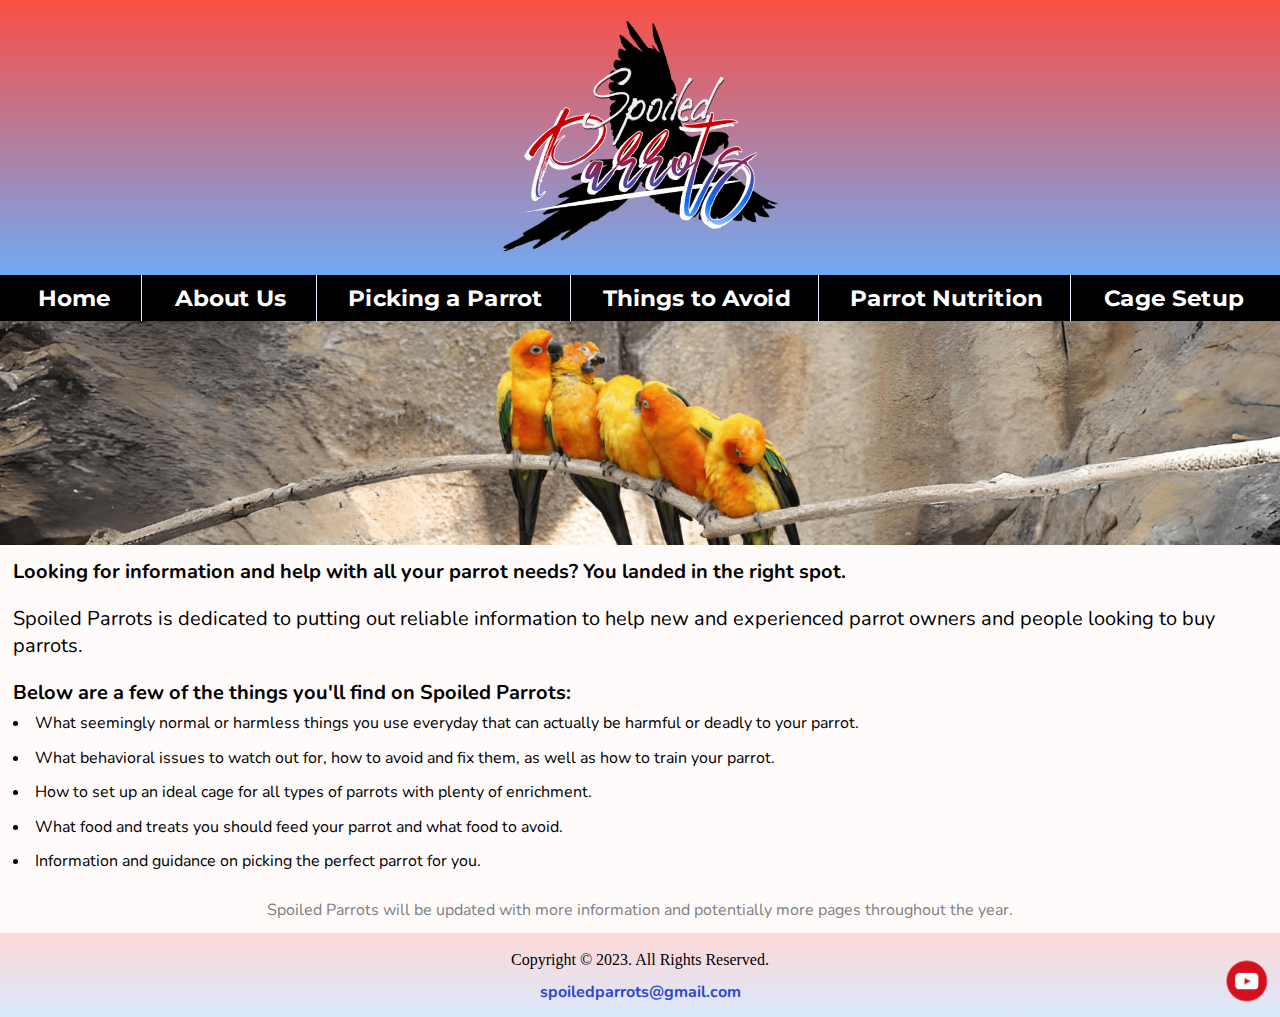
<file: final/index.html>
<!DOCTYPE html>
<html lang="en">

<!--
Seth Crowley
index.html
11/26/2023
-->

<head>
	<title>
		Home &#124; Spoiled Parrots
	</title>
	<meta name="google-site-verification" content="-WXAUHQIABjjGEVUwV8s3zhpP2m9l0WVlpwMFo8AtGE" />
	<meta charset="utf-8">
	<meta name="description" content="Need advice on owning and purchasing parrots? Spoiled Parrots is a personal blog dedicated to informing current and future parrot owners so that their feathery friends can live the best lives.">
	<link rel="stylesheet" href="css/finalstyle.min.css">
	<meta name="robots" content="noindex, no follow, noarchive">
	<meta name="author" content="Seth Crowley">
	<meta name="viewport" content="width=device-width, initial-scale=1">
	<link rel="preconnect" href="https://fonts.googleapis.com">
	<link rel="preconnect" href="https://fonts.gstatic.com" crossorigin>
	<link href="https://fonts.googleapis.com/css2?family=Montserrat&display=swap" rel="stylesheet">
	<link href="https://fonts.googleapis.com/css2?family=Nunito&display=swap" rel="stylesheet">
	<link rel="icon" type="image/png" sizes="32x32" href="images/favicon32.png">
	<link rel="apple-touch-icon" sizes="180x180" href="images/favicon180.png">
	<link rel="icon" sizes="192x192" href="images/favicon192.png">
</head>

<body>
<div id="wrapper">

<header>
	<img class="logo" src="images/spoiledparrotslogo.png" alt="Spoiled Parrots">
</header>


<nav  class="mobile-nav">   
	<div id="menu-links">      
		<a href="index.html">Home</a>      
		<a href="aboutus.html">About Us</a>    
		<a href="pickingaparrot.html">Picking a Parrot</a>   
		<a href="thingstoavoid.html">Things to Avoid</a>  
		<a href="parrotnutrition.html">Parrot Nutrition</a>
		<a href="cagesetup.html">Cage Setup</a>
	</div>   
	<a class="menu-icon" onclick="hamburger()">      
		<div>
			&#9776;
		</div>   
	</a>
</nav>
<nav class="desk">
	<ul>
		<li><a href="index.html">Home</a></li>
		<li><a href="aboutus.html">About Us</a></li>    
		<li><a href="pickingaparrot.html">Picking a Parrot</a></li>   
		<li><a href="thingstoavoid.html">Things to Avoid</a></li> 
		<li><a href="parrotnutrition.html">Parrot Nutrition</a></li>
		<li><a href="cagesetup.html">Cage Setup</a></li>
	</ul>
</nav>
<nav class="tab">
	<ul>
		<li><a href="index.html">Home</a></li>
		<li><a href="aboutus.html">About Us</a></li>    
		<li><a href="pickingaparrot.html">Picking a Parrot</a></li>   
		<li><a href="thingstoavoid.html">Things to Avoid</a></li> 
		<li><a href="parrotnutrition.html">Parrot Nutrition</a></li>
		<li><a href="cagesetup.html">Cage Setup</a></li>
	</ul>
</nav>

<img class="banner" src="images/parrotbanner.png" alt="Sun Conures 1076x188">

<main>
	<h2>
		Looking for information and help with all your parrot needs? You landed in the right spot.
	</h2>

	<p style="text-align:left;">Spoiled Parrots is dedicated to putting out reliable information to help new and experienced parrot owners and people looking to buy parrots.</p>

	<h3>Below are a few of the things you&#39;ll find on Spoiled Parrots:</h3>

	<ul>
		<li>What seemingly normal or harmless things you use everyday that can actually be harmful or deadly to your parrot.</li>
		<li>What behavioral issues to watch out for&#44; how to avoid and fix them&#44; as well as how to train your parrot.</li>
		<li>How to set up an ideal cage for all types of parrots with plenty of enrichment.</li>
		<li>What food and treats you should feed your parrot and what food to avoid.</li>
		<li>Information and guidance on picking the perfect parrot for you.</li>
	</ul>

	<p style="color:#808080; font-size: 1em; margin-top:20px; margin-bottom:0px;">Spoiled Parrots will be updated with more information and potentially more pages throughout the year.</p>
</main>

<footer>
	<div class="copyright">
		<p>Copyright © 2023. All Rights Reserved.</p><p><a id="bottompage" class="link" href="mailto:spoiledparrots@gmail.com">spoiledparrots&#64;gmail.com</a></p>
	</div>
	<div class="social">
		<a href="https://www.youtube.com/results?search_query=parrot+advice" target="_blank" rel="noopener noreferrer"><img src="images/youtube.png" alt="youtube advice"></a>
	</div>
</footer>

</div>

<script src="scripts/script.js"></script>

</body>

</html>
</file>
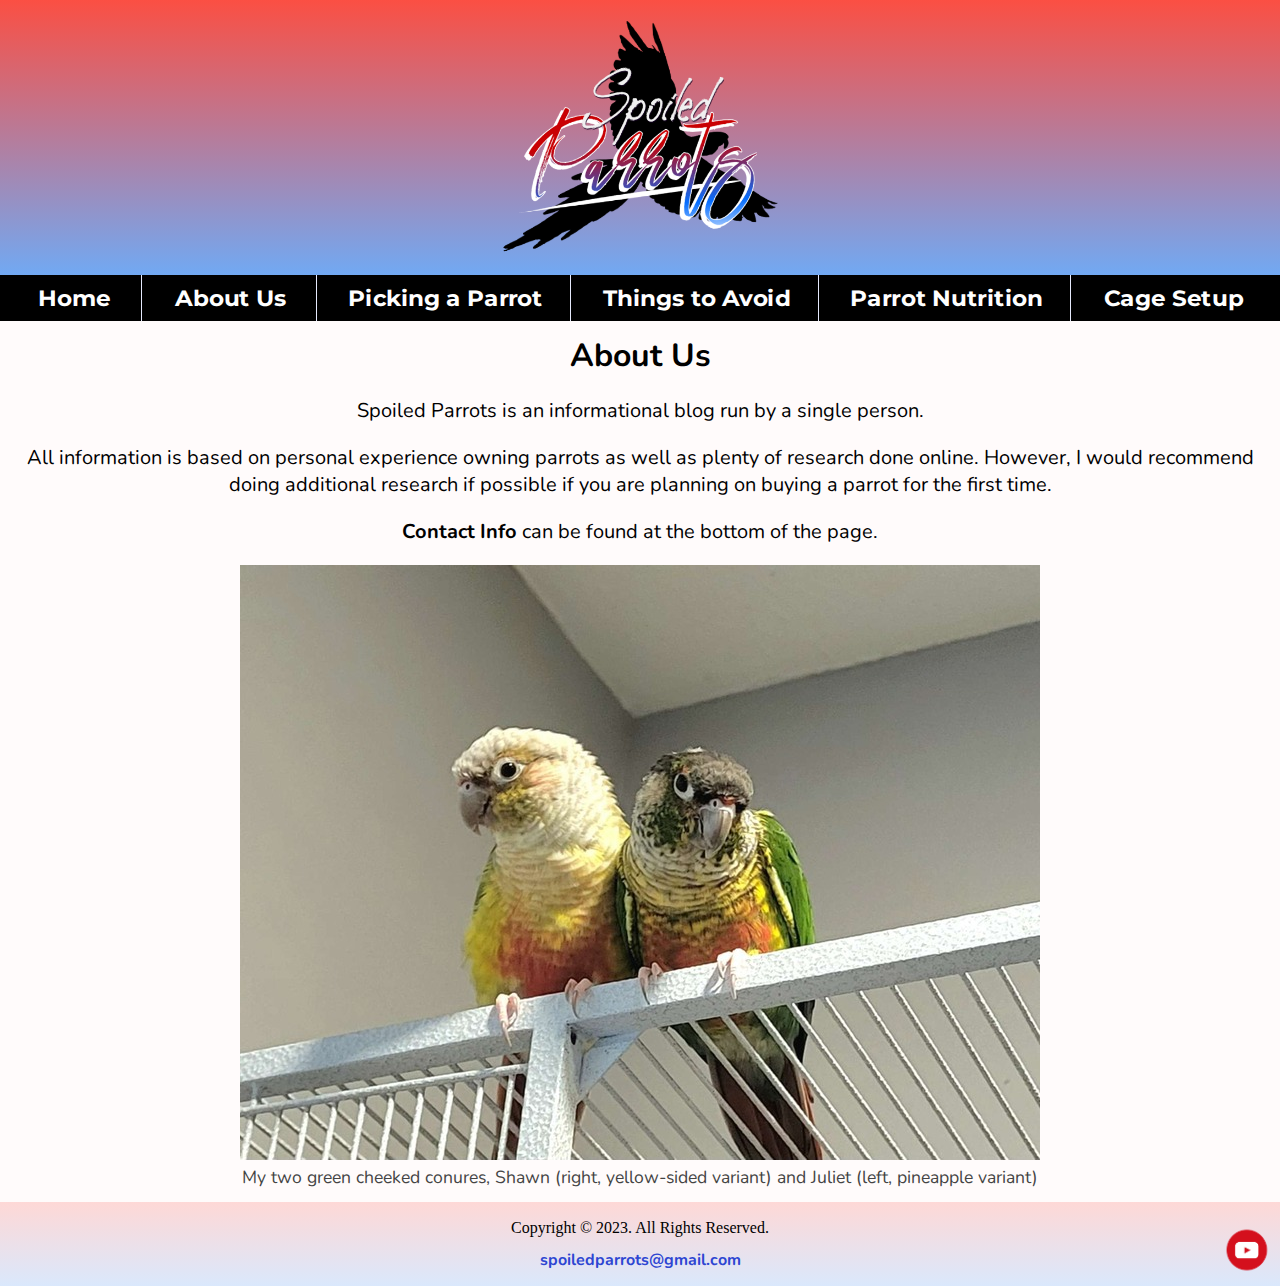
<file: final/aboutus.html>
<!DOCTYPE html>
<html lang="en">

<!--
Seth Crowley
aboutus.html
11/26/2023
-->

<head>
	<!--Head to identify which page youre on from the tab name will go here-->
	<title>About Us &#124; Spoiled Parrots</title>
	<meta charset="utf-8">
	<meta name="description" content="About the creator of Spoiled Parrots. This blog is run by a single person and contact information can be found here.">
	<link rel="stylesheet" href="css/finalstyle.min.css">
	<meta name="viewport" content="width=device-width, initial-scale=1">
	<link rel="preconnect" href="https://fonts.googleapis.com">
	<link rel="preconnect" href="https://fonts.gstatic.com" crossorigin>
	<link href="https://fonts.googleapis.com/css2?family=Nunito&display=swap" rel="stylesheet">
	<link href="https://fonts.googleapis.com/css2?family=Montserrat&display=swap" rel="stylesheet">
	<link rel="icon" type="image/png" sizes="32x32" href="images/favicon32.png">
	<link rel="apple-touch-icon" sizes="180x180" href="images/favicon180.png">
	<link rel="icon" sizes="192x192" href="images/favicon192.png">
</head>

<body>

	<!--Header to show website name on each page-->
<header>
	<img class="logo" src="images/spoiledparrotslogo.png" alt="Spoiled Parrots">
</header>

<nav  class="mobile-nav">   
	<div id="menu-links">      
		<a href="index.html">Home</a>      
		<a href="aboutus.html">About Us</a>    
		<a href="pickingaparrot.html">Picking a Parrot</a>   
		<a href="thingstoavoid.html">Things to Avoid</a>  
		<a href="parrotnutrition.html">Parrot Nutrition</a>
		<a href="cagesetup.html">Cage Setup</a>
	</div>   
	<a class="menu-icon" onclick="hamburger()">      
		<div>
			&#9776;
		</div>   
	</a>
</nav>
<nav class="desk">
	<ul>
		<li><a href="index.html">Home</a></li>
		<li><a href="aboutus.html">About Us</a></li>    
		<li><a href="pickingaparrot.html">Picking a Parrot</a></li>   
		<li><a href="thingstoavoid.html">Things to Avoid</a></li> 
		<li><a href="parrotnutrition.html">Parrot Nutrition</a></li>
		<li><a href="cagesetup.html">Cage Setup</a></li>
	</ul>
</nav>
<nav class="tab">
	<ul>
		<li><a href="index.html">Home</a></li>
		<li><a href="aboutus.html">About Us</a></li>    
		<li><a href="pickingaparrot.html">Picking a Parrot</a></li>   
		<li><a href="thingstoavoid.html">Things to Avoid</a></li> 
		<li><a href="parrotnutrition.html">Parrot Nutrition</a></li>
		<li><a href="cagesetup.html">Cage Setup</a></li>
	</ul>
</nav>

	<!--All the main content that will be on the page goes here-->
	<main>
		<h1>
			About Us
		</h1>
		<p >Spoiled Parrots is an informational blog run by a single person.</p>
		<p >All information is based on personal experience owning parrots as well as plenty of research done online. However, I would recommend doing additional research if possible if you are planning on buying a parrot for the first time.</p>
		<p ><a href="#bottompage" style="color:#000;text-decoration:none;font-weight:bold;">Contact Info</a> can be found at the bottom of the page.</p>
		<img style="margin:0 auto;" class="mybirds" src="images/mybirds.jpg" alt="my two conures">
		<p style="margin-bottom:0;color:#444;font-size:1.1em;margin-top:5px;">My two green cheeked conures, Shawn (right, yellow-sided variant) and Juliet (left, pineapple variant)</p>
	</main>
	
	<!--Footer with copyright information and other info goes here-->
<footer>
	<div class="copyright">
		<p>Copyright © 2023. All Rights Reserved.</p><p><a id="bottompage" class="link" href="mailto:spoiledparrots@gmail.com">spoiledparrots&#64;gmail.com</a></p>
	</div>
	<div class="social">
		<a href="https://www.youtube.com/results?search_query=parrot+advice" target="_blank" rel="noopener noreferrer"><img src="images/youtube.png" alt="youtube advice"></a>
	</div>
</footer>

<script src="scripts/script.js"></script>

</body>

</html>
</file>
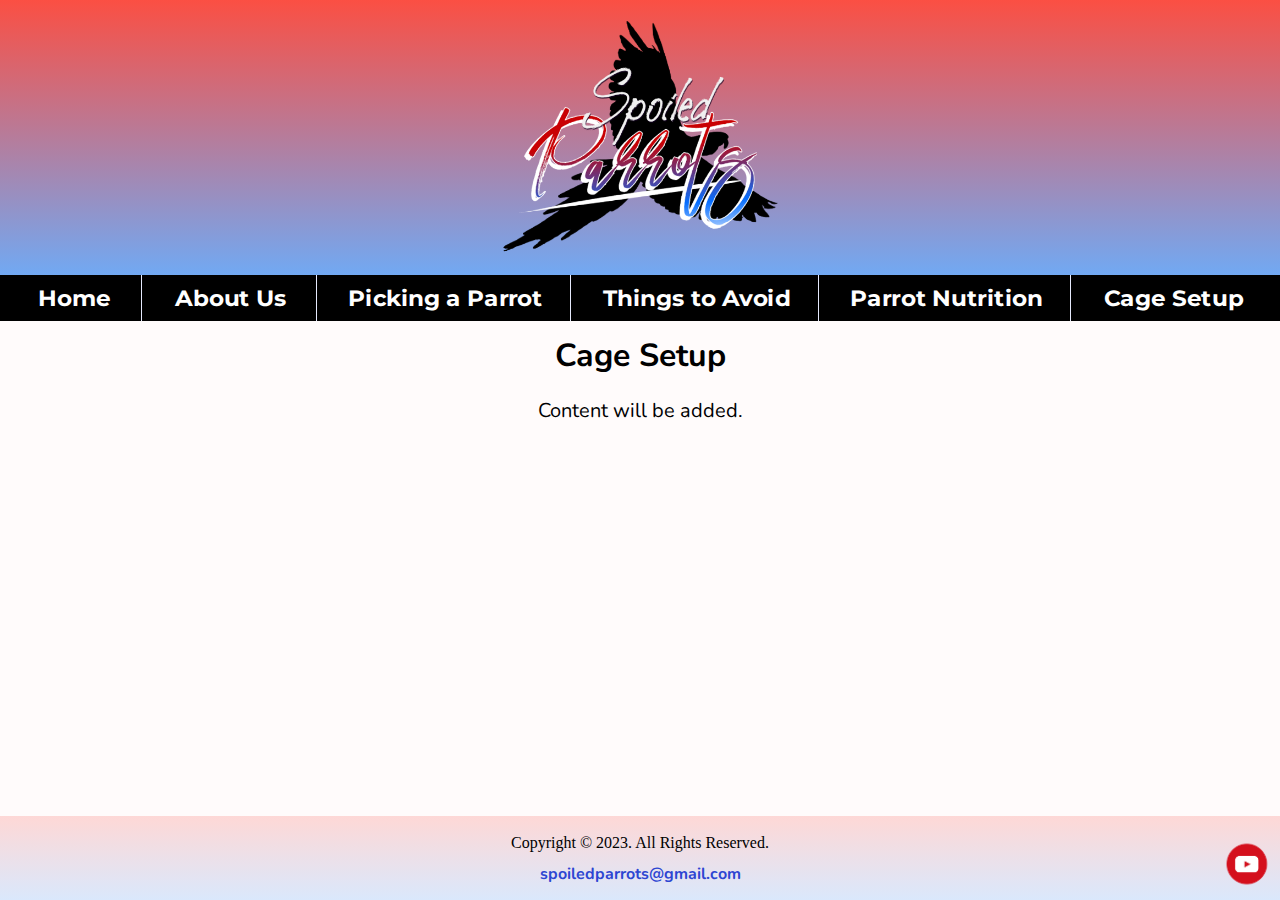
<file: final/cagesetup.html>
<!DOCTYPE html>
<html lang="en">

<!--
Seth Crowley
cagesetup.html
11/26/2023
-->

<head>
	<!--Head to identify which page youre on from the tab name will go here-->
	<title>Cage Setup &#124; Spoiled Parrots</title>
	<meta charset="utf-8">
	<meta name="description" content="This part of the blog showcases the best cage set up you can have for your parrots, as well as differences in cage setups between parrot species.">
	<link rel="stylesheet" href="css/finalstyle.min.css">
	<meta name="viewport" content="width=device-width, initial-scale=1">
	<link rel="preconnect" href="https://fonts.googleapis.com">
	<link rel="preconnect" href="https://fonts.gstatic.com" crossorigin>
	<link href="https://fonts.googleapis.com/css2?family=Montserrat&display=swap" rel="stylesheet">
	<link href="https://fonts.googleapis.com/css2?family=Nunito&display=swap" rel="stylesheet">
	<link rel="icon" type="image/png" sizes="32x32" href="images/favicon32.png">
	<link rel="apple-touch-icon" sizes="180x180" href="images/favicon180.png">
	<link rel="icon" sizes="192x192" href="images/favicon192.png">
</head>

<body>

	<!--Header to show website name on each page-->
<header>
	<img class="logo" src="images/spoiledparrotslogo.png" alt="Spoiled Parrots">
</header>

<nav  class="mobile-nav">   
	<div id="menu-links">      
		<a href="index.html">Home</a>      
		<a href="aboutus.html">About Us</a>    
		<a href="pickingaparrot.html">Picking a Parrot</a>   
		<a href="thingstoavoid.html">Things to Avoid</a>  
		<a href="parrotnutrition.html">Parrot Nutrition</a>
		<a href="cagesetup.html">Cage Setup</a>
	</div>   
	<a class="menu-icon" onclick="hamburger()">      
		<div>
			&#9776;
		</div>   
	</a>
</nav>
<nav class="desk">
	<ul>
		<li><a href="index.html">Home</a></li>
		<li><a href="aboutus.html">About Us</a></li>    
		<li><a href="pickingaparrot.html">Picking a Parrot</a></li>   
		<li><a href="thingstoavoid.html">Things to Avoid</a></li> 
		<li><a href="parrotnutrition.html">Parrot Nutrition</a></li>
		<li><a href="cagesetup.html">Cage Setup</a></li>
	</ul>
</nav>
<nav class="tab">
	<ul>
		<li><a href="index.html">Home</a></li>
		<li><a href="aboutus.html">About Us</a></li>    
		<li><a href="pickingaparrot.html">Picking a Parrot</a></li>   
		<li><a href="thingstoavoid.html">Things to Avoid</a></li> 
		<li><a href="parrotnutrition.html">Parrot Nutrition</a></li>
		<li><a href="cagesetup.html">Cage Setup</a></li>
	</ul>
</nav>

	<!--All the main content that will be on the page goes here-->
	<main>
		<h1>
			Cage Setup
		</h1>
		<p style="text-align: center;">Content will be added.</p>
	</main>
	
	<!--Footer with copyright information and other info goes here-->
<footer>
	<div class="copyright">
		<p>Copyright © 2023. All Rights Reserved.</p><p><a id="bottompage" class="link" href="mailto:spoiledparrots@gmail.com">spoiledparrots&#64;gmail.com</a></p>
	</div>
	<div class="social">
		<a href="https://www.youtube.com/results?search_query=parrot+advice" target="_blank" rel="noopener noreferrer"><img src="images/youtube.png" alt="youtube advice"></a>
	</div>
</footer>

<script src="scripts/script.js"></script>

</body>

</html>
</file>
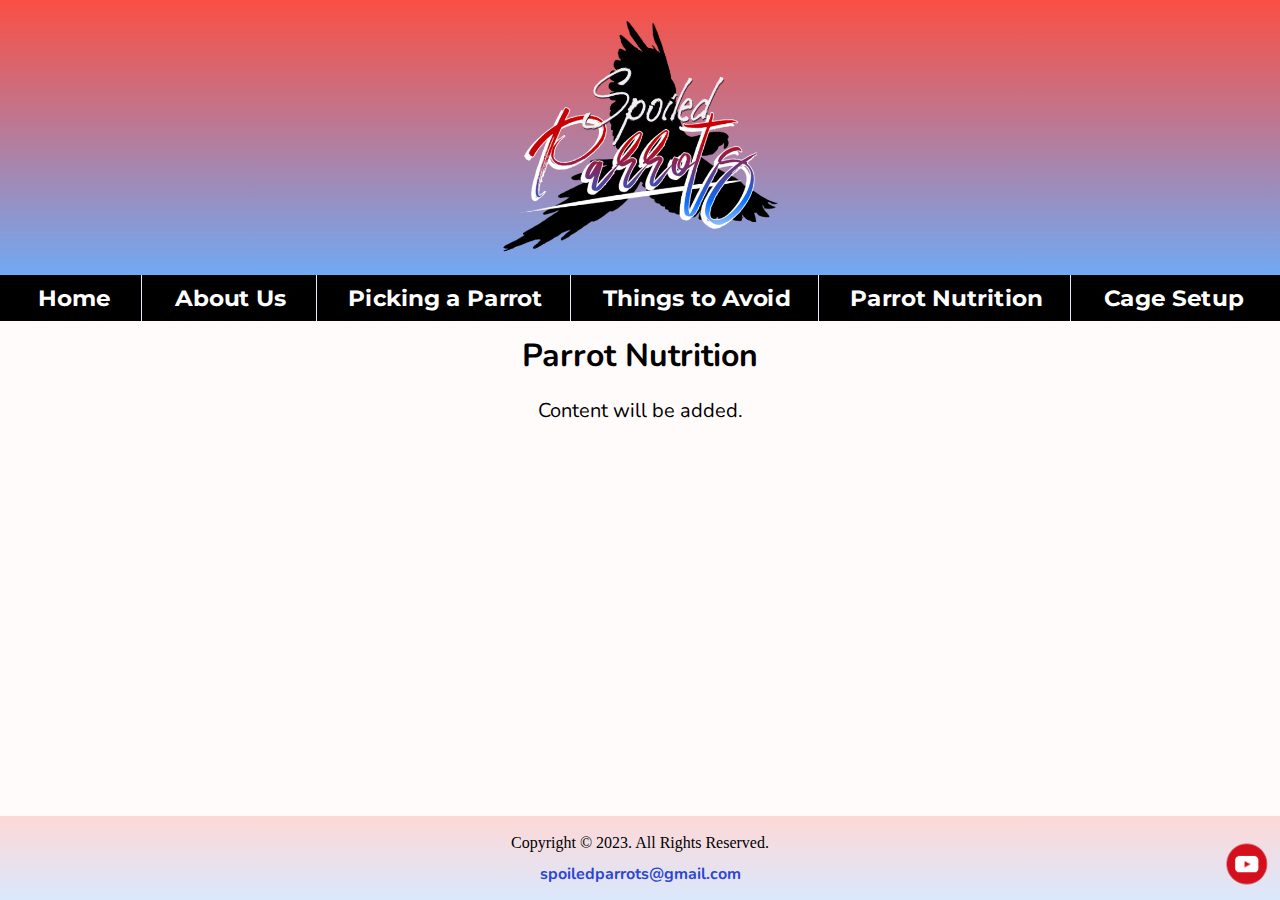
<file: final/parrotnutrition.html>
<!DOCTYPE html>
<html lang="en">

<!--
Seth Crowley
parrotnutrition.html
11/26/2023
-->

<head>
	<!--Head to identify which page youre on from the tab name will go here-->
	<title>Parrot Nutrition &#124; Spoiled Parrots</title>
	<meta charset="utf-8">
	<meta name="description" content="This part of the blog goes over the best diet and nutritional information for your parrot, covering a variety of species of parrots to make sure you know exactly what your feathery friend should be eating.">
	<link rel="stylesheet" href="css/finalstyle.min.css">
	<meta name="viewport" content="width=device-width, initial-scale=1">
	<link rel="preconnect" href="https://fonts.googleapis.com">
	<link rel="preconnect" href="https://fonts.gstatic.com" crossorigin>
	<link href="https://fonts.googleapis.com/css2?family=Montserrat&display=swap" rel="stylesheet">
	<link href="https://fonts.googleapis.com/css2?family=Nunito&display=swap" rel="stylesheet">
	<link rel="icon" type="image/png" sizes="32x32" href="images/favicon32.png">
	<link rel="apple-touch-icon" sizes="180x180" href="images/favicon180.png">
	<link rel="icon" sizes="192x192" href="images/favicon192.png">
</head>

<body>

	<!--Header to show website name on each page-->
<header>
	<img class="logo" src="images/spoiledparrotslogo.png" alt="Spoiled Parrots">
</header>

<nav  class="mobile-nav">   
	<div id="menu-links">      
		<a href="index.html">Home</a>      
		<a href="aboutus.html">About Us</a>    
		<a href="pickingaparrot.html">Picking a Parrot</a>   
		<a href="thingstoavoid.html">Things to Avoid</a>  
		<a href="parrotnutrition.html">Parrot Nutrition</a>
		<a href="cagesetup.html">Cage Setup</a>
	</div>   
	<a class="menu-icon" onclick="hamburger()">      
		<div>
			&#9776;
		</div>   
	</a>
</nav>
<nav class="desk">
	<ul>
		<li><a href="index.html">Home</a></li>
		<li><a href="aboutus.html">About Us</a></li>    
		<li><a href="pickingaparrot.html">Picking a Parrot</a></li>   
		<li><a href="thingstoavoid.html">Things to Avoid</a></li> 
		<li><a href="parrotnutrition.html">Parrot Nutrition</a></li>
		<li><a href="cagesetup.html">Cage Setup</a></li>
	</ul>
</nav>
<nav class="tab">
	<ul>
		<li><a href="index.html">Home</a></li>
		<li><a href="aboutus.html">About Us</a></li>    
		<li><a href="pickingaparrot.html">Picking a Parrot</a></li>   
		<li><a href="thingstoavoid.html">Things to Avoid</a></li> 
		<li><a href="parrotnutrition.html">Parrot Nutrition</a></li>
		<li><a href="cagesetup.html">Cage Setup</a></li>
	</ul>
</nav>

	<!--All the main content that will be on the page goes here-->
	<main>
		<h1>
			Parrot Nutrition
		</h1>
		<p style="text-align: center;">Content will be added.</p>
	</main>
	
	<!--Footer with copyright information and other info goes here-->
<footer>
	<div class="copyright">
		<p>Copyright © 2023. All Rights Reserved.</p><p><a id="bottompage" class="link" href="mailto:spoiledparrots@gmail.com">spoiledparrots&#64;gmail.com</a></p>
	</div>
	<div class="social">
		<a href="https://www.youtube.com/results?search_query=parrot+advice" target="_blank" rel="noopener noreferrer"><img src="images/youtube.png" alt="youtube advice"></a>
	</div>
</footer>

<script src="scripts/script.js"></script>

</body>

</html>
</file>
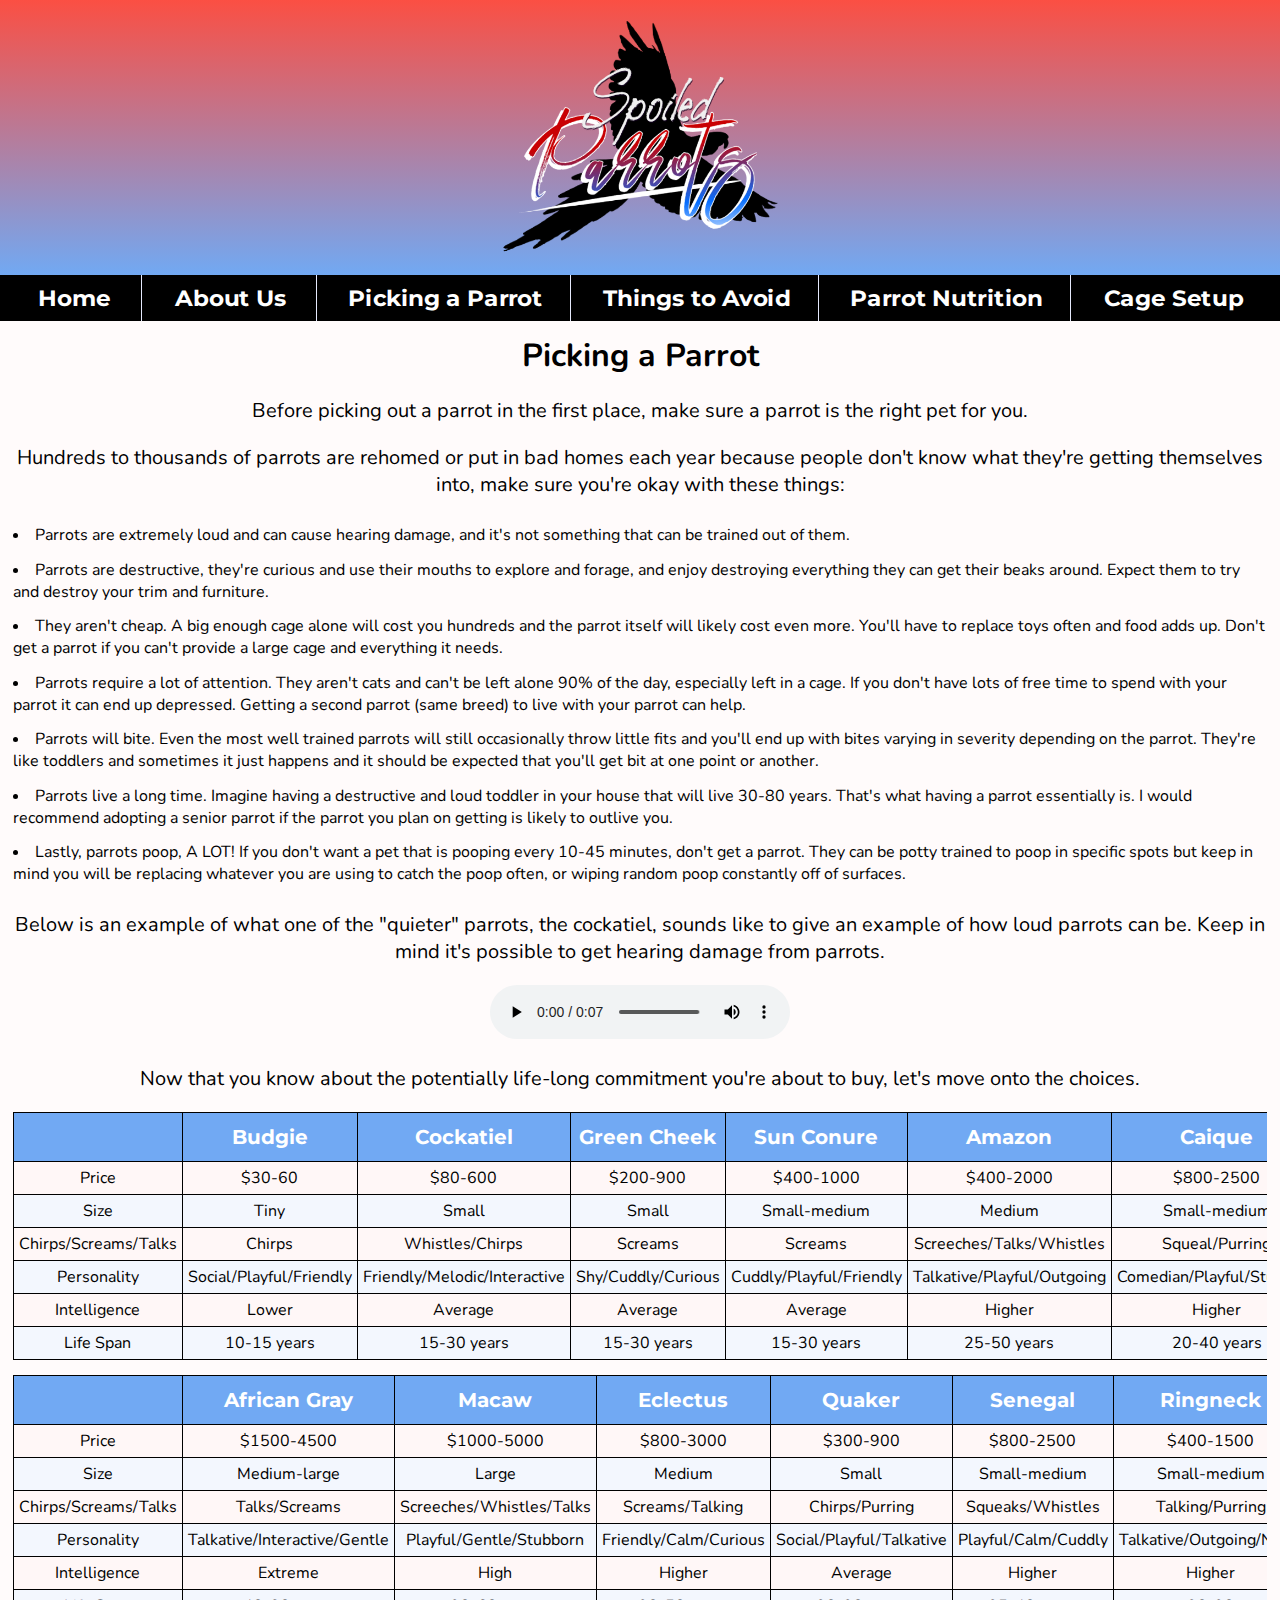
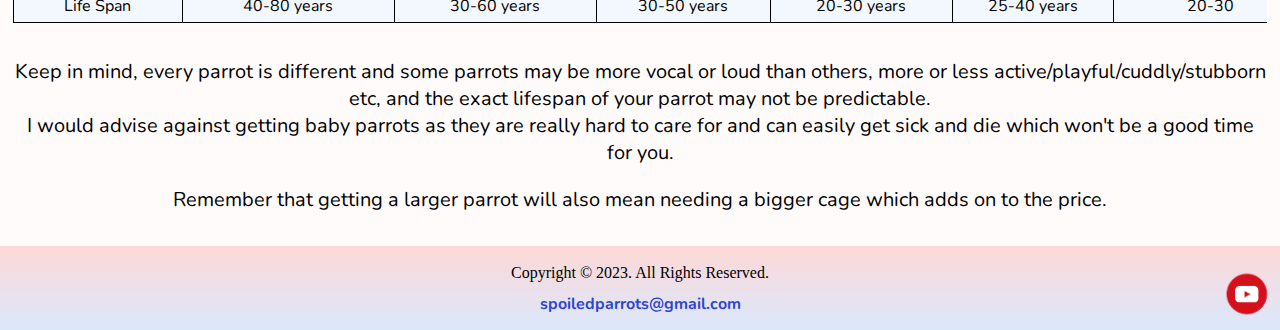
<file: final/pickingaparrot.html>
<!DOCTYPE html>
<html lang="en">

<!--
Seth Crowley
pickingaparrot.html
11/26/2023
-->

<head>
	<!--Head to identify which page youre on from the tab name will go here-->
	<title>Picking a Parrot &#124; Spoiled Parrots</title>
	<meta charset="utf-8">
	<meta name="description" content="This part of the blog goes over a variety of common pet parrots as well as their common features and quirks to help you decide which one to pick. It also goes over some warnings about why parrots aren't for everyone.">
	<link rel="stylesheet" href="css/finalstyle.min.css">
	<meta name="viewport" content="width=device-width, initial-scale=1">
	<link rel="preconnect" href="https://fonts.googleapis.com">
	<link rel="preconnect" href="https://fonts.gstatic.com" crossorigin>
	<link href="https://fonts.googleapis.com/css2?family=Montserrat&display=swap" rel="stylesheet">
	<link href="https://fonts.googleapis.com/css2?family=Nunito&display=swap" rel="stylesheet">
	<link rel="icon" type="image/png" sizes="32x32" href="images/favicon32.png">
	<link rel="apple-touch-icon" sizes="180x180" href="images/favicon180.png">
	<link rel="icon" sizes="192x192" href="images/favicon192.png">
</head>

<body>

	<!--Header to show website name on each page-->
<header>
	<img class="logo" src="images/spoiledparrotslogo.png" alt="Spoiled Parrots">
</header>

<nav  class="mobile-nav">   
	<div id="menu-links">      
		<a href="index.html">Home</a>      
		<a href="aboutus.html">About Us</a>    
		<a href="pickingaparrot.html">Picking a Parrot</a>   
		<a href="thingstoavoid.html">Things to Avoid</a>  
		<a href="parrotnutrition.html">Parrot Nutrition</a>
		<a href="cagesetup.html">Cage Setup</a>
	</div>   
	<a class="menu-icon" onclick="hamburger()">      
		<div>
			&#9776;
		</div>   
	</a>
</nav>
<nav class="desk">
	<ul>
		<li><a href="index.html">Home</a></li>
		<li><a href="aboutus.html">About Us</a></li>    
		<li><a href="pickingaparrot.html">Picking a Parrot</a></li>   
		<li><a href="thingstoavoid.html">Things to Avoid</a></li> 
		<li><a href="parrotnutrition.html">Parrot Nutrition</a></li>
		<li><a href="cagesetup.html">Cage Setup</a></li>
	</ul>
</nav>
<nav class="tab">
	<ul>
		<li><a href="index.html">Home</a></li>
		<li><a href="aboutus.html">About Us</a></li>    
		<li><a href="pickingaparrot.html">Picking a Parrot</a></li>   
		<li><a href="thingstoavoid.html">Things to Avoid</a></li> 
		<li><a href="parrotnutrition.html">Parrot Nutrition</a></li>
		<li><a href="cagesetup.html">Cage Setup</a></li>
	</ul>
</nav>

	<!--This header will specific which part of the website you are on-->
	

	<!--All the main content that will be on the page goes here-->
	<main>
		<h1>
			Picking a Parrot
		</h1>
		<p>Before picking out a parrot in the first place, make sure a parrot is the right pet for you.</p>
		<p>Hundreds to thousands of parrots are rehomed or put in bad homes each year because people don&#39;t know what they&#39;re getting themselves into, make sure you&#39;re okay with these things:</p>
	<div class="center1">
		<ul class="center2">
			<li>Parrots are extremely loud and can cause hearing damage, and it&#39;s not something that can be trained out of them.</li>
			<li>Parrots are destructive, they&#39;re curious and use their mouths to explore and forage, and enjoy destroying everything they can get their beaks around. Expect them to try and destroy your trim and furniture.</li>
			<li>They aren&#39;t cheap. A big enough cage alone will cost you hundreds and the parrot itself will likely cost even more. You&#39;ll have to replace toys often and food adds up. Don&#39;t get a parrot if you can&#39;t provide a large cage and everything it needs.</li>
			<li>Parrots require a lot of attention. They aren&#39;t cats and can&#39;t be left alone 90% of the day, especially left in a cage. If you don&#39;t have lots of free time to spend with your parrot it can end up depressed. Getting a second parrot (same breed) to live with your parrot can help.</li>
			<li>Parrots will bite. Even the most well trained parrots will still occasionally throw little fits and you&#39;ll end up with bites varying in severity depending on the parrot. They&#39;re like toddlers and sometimes it just happens and it should be expected that you&#39;ll get bit at one point or another.</li>
			<li>Parrots live a long time. Imagine having a destructive and loud toddler in your house that will live 30-80 years. That&#39;s what having a parrot essentially is. I would recommend adopting a senior parrot if the parrot you plan on getting is likely to outlive you.</li>
			<li>Lastly, parrots poop, A LOT! If you don&#39;t want a pet that is pooping every 10-45 minutes, don&#39;t get a parrot. They can be potty trained to poop in specific spots but keep in mind you will be replacing whatever you are using to catch the poop often, or wiping random poop constantly off of surfaces.</li>
		</ul>
		<p>Below is an example of what one of the &quot;quieter&quot; parrots, the cockatiel, sounds like to give an example of how loud parrots can be. Keep in mind it&#39;s possible to get hearing damage from parrots.</p>
		<audio controls>
			<source src="media/cockatielscreaming.mp3" type="audio/mp3">
			<source src="media/cockatielscreaming.ogg" type="audio/ogg">
			<p>Your browser does not support HTML 5 audio elements.</p>
		</audio>
	</div>
		<p>Now that you know about the potentially life-long commitment you&#39;re about to buy, let&#39;s move onto the choices.</p>
<div class="hscroll">
<table class="choices">
<thead>
  <tr>
    <th></th>
    <th>Budgie</th>
    <th>Cockatiel</th>
    <th>Green Cheek</th>
    <th>Sun Conure</th>
    <th>Amazon</th>
    <th>Caique</th>
    <th>Cockatoo</th>
  </tr>
</thead>
<tbody>
  <tr>
    <td>Price</td>
    <td>$30-60</td>
    <td>$80-600</td>
    <td>$200-900</td>
    <td>$400-1000</td>
    <td>$400-2000</td>
    <td>$800-2500</td>
    <td>$600-3000</td>
  </tr>
  <tr>
    <td>Size</td>
    <td>Tiny</td>
    <td>Small</td>
    <td>Small</td>
    <td>Small-medium</td>
    <td>Medium</td>
    <td>Small-medium</td>
    <td>Medium-large</td>
  </tr>
  <tr>
    <td>Chirps/Screams/Talks</td>
    <td>Chirps</td>
    <td>Whistles/Chirps</td>
    <td>Screams</td>
    <td>Screams</td>
    <td>Screeches/Talks/Whistles</td>
    <td>Squeal/Purring</td>
    <td>Screams/Talks</td>
  </tr>
  <tr>
    <td>Personality</td>
    <td>Social/Playful/Friendly</td>
    <td>Friendly/Melodic/Interactive</td>
    <td>Shy/Cuddly/Curious</td>
    <td>Cuddly/Playful/Friendly</td>
    <td>Talkative/Playful/Outgoing</td>
    <td>Comedian/Playful/Stubborn</td>
    <td>Playful/Loud/Cuddly</td>
  </tr>
  <tr>
    <td>Intelligence</td>
    <td>Lower</td>
    <td>Average</td>
    <td>Average</td>
    <td>Average</td>
    <td>Higher</td>
    <td>Higher</td>
    <td>High</td>
  </tr>
  <tr>
    <td>Life Span</td>
    <td>10-15 years</td>
    <td>15-30 years</td>
    <td>15-30 years</td>
    <td>15-30 years</td>
    <td>25-50 years</td>
    <td>20-40 years</td>
    <td>40-60 years</td>
  </tr>
</tbody>
</table>
<table class="choices">
<thead>
  <tr>
    <th></th>
    <th>African Gray</th>
    <th>Macaw</th>
    <th>Eclectus</th>
    <th>Quaker</th>
    <th>Senegal</th>
    <th>Ringneck</th>
    <th>Lovebird</th>
  </tr>
</thead>
<tbody>
  <tr>
    <td>Price</td>
    <td>$1500-4500</td>
    <td>$1000-5000</td>
    <td>$800-3000</td>
    <td>$300-900</td>
    <td>$800-2500</td>
    <td>$400-1500</td>
    <td>$50-300</td>
  </tr>
  <tr>
    <td>Size</td>
    <td>Medium-large</td>
    <td>Large</td>
    <td>Medium</td>
    <td>Small</td>
    <td>Small-medium</td>
    <td>Small-medium</td>
    <td>Tiny</td>
  </tr>
  <tr>
    <td>Chirps/Screams/Talks</td>
    <td>Talks/Screams</td>
    <td>Screeches/Whistles/Talks</td>
    <td>Screams/Talking</td>
    <td>Chirps/Purring</td>
    <td>Squeaks/Whistles</td>
    <td>Talking/Purring</td>
    <td>Chirping/Squeaks</td>
  </tr>
  <tr>
    <td>Personality</td>
    <td>Talkative/Interactive/Gentle</td>
    <td>Playful/Gentle/Stubborn</td>
    <td>Friendly/Calm/Curious</td>
    <td>Social/Playful/Talkative</td>
    <td>Playful/Calm/Cuddly</td>
    <td>Talkative/Outgoing/Nippy</td>
    <td>Social/Playful/Active</td>
  </tr>
  <tr>
    <td>Intelligence</td>
    <td>Extreme</td>
    <td>High</td>
    <td>Higher</td>
    <td>Average</td>
    <td>Higher</td>
    <td>Higher</td>
    <td>Average</td>
  </tr>
  <tr>
    <td>Life Span</td>
    <td>40-80 years<br></td>
    <td>30-60 years</td>
    <td>30-50 years</td>
    <td>20-30 years</td>
    <td>25-40 years</td>
    <td>20-30</td>
    <td>10-15 years</td>
  </tr>
</tbody>
</table>
</div>

		<p style="margin-bottom:0;">Keep in mind, every parrot is different and some parrots may be more vocal or loud than others, more or less active/playful/cuddly/stubborn etc, and the exact lifespan of your parrot may not be predictable.</p>
		<p style="margin-top:0;">I would advise against getting baby parrots as they are really hard to care for and can easily get sick and die which won&#39;t be a good time for you.</p>
		<p>Remember that getting a larger parrot will also mean needing a bigger cage which adds on to the price.</p>
	</main>
	
	<!--Footer with copyright information and other info goes here-->
<footer>
	<div class="copyright">
		<p>Copyright © 2023. All Rights Reserved.</p><p><a id="bottompage" class="link" href="mailto:spoiledparrots@gmail.com">spoiledparrots&#64;gmail.com</a></p>
	</div>
	<div class="social">
		<a href="https://www.youtube.com/results?search_query=parrot+advice" target="_blank" rel="noopener noreferrer"><img src="images/youtube.png" alt="youtube advice"></a>
	</div>
</footer>

<script src="scripts/script.js"></script>

</body>

</html>
</file>
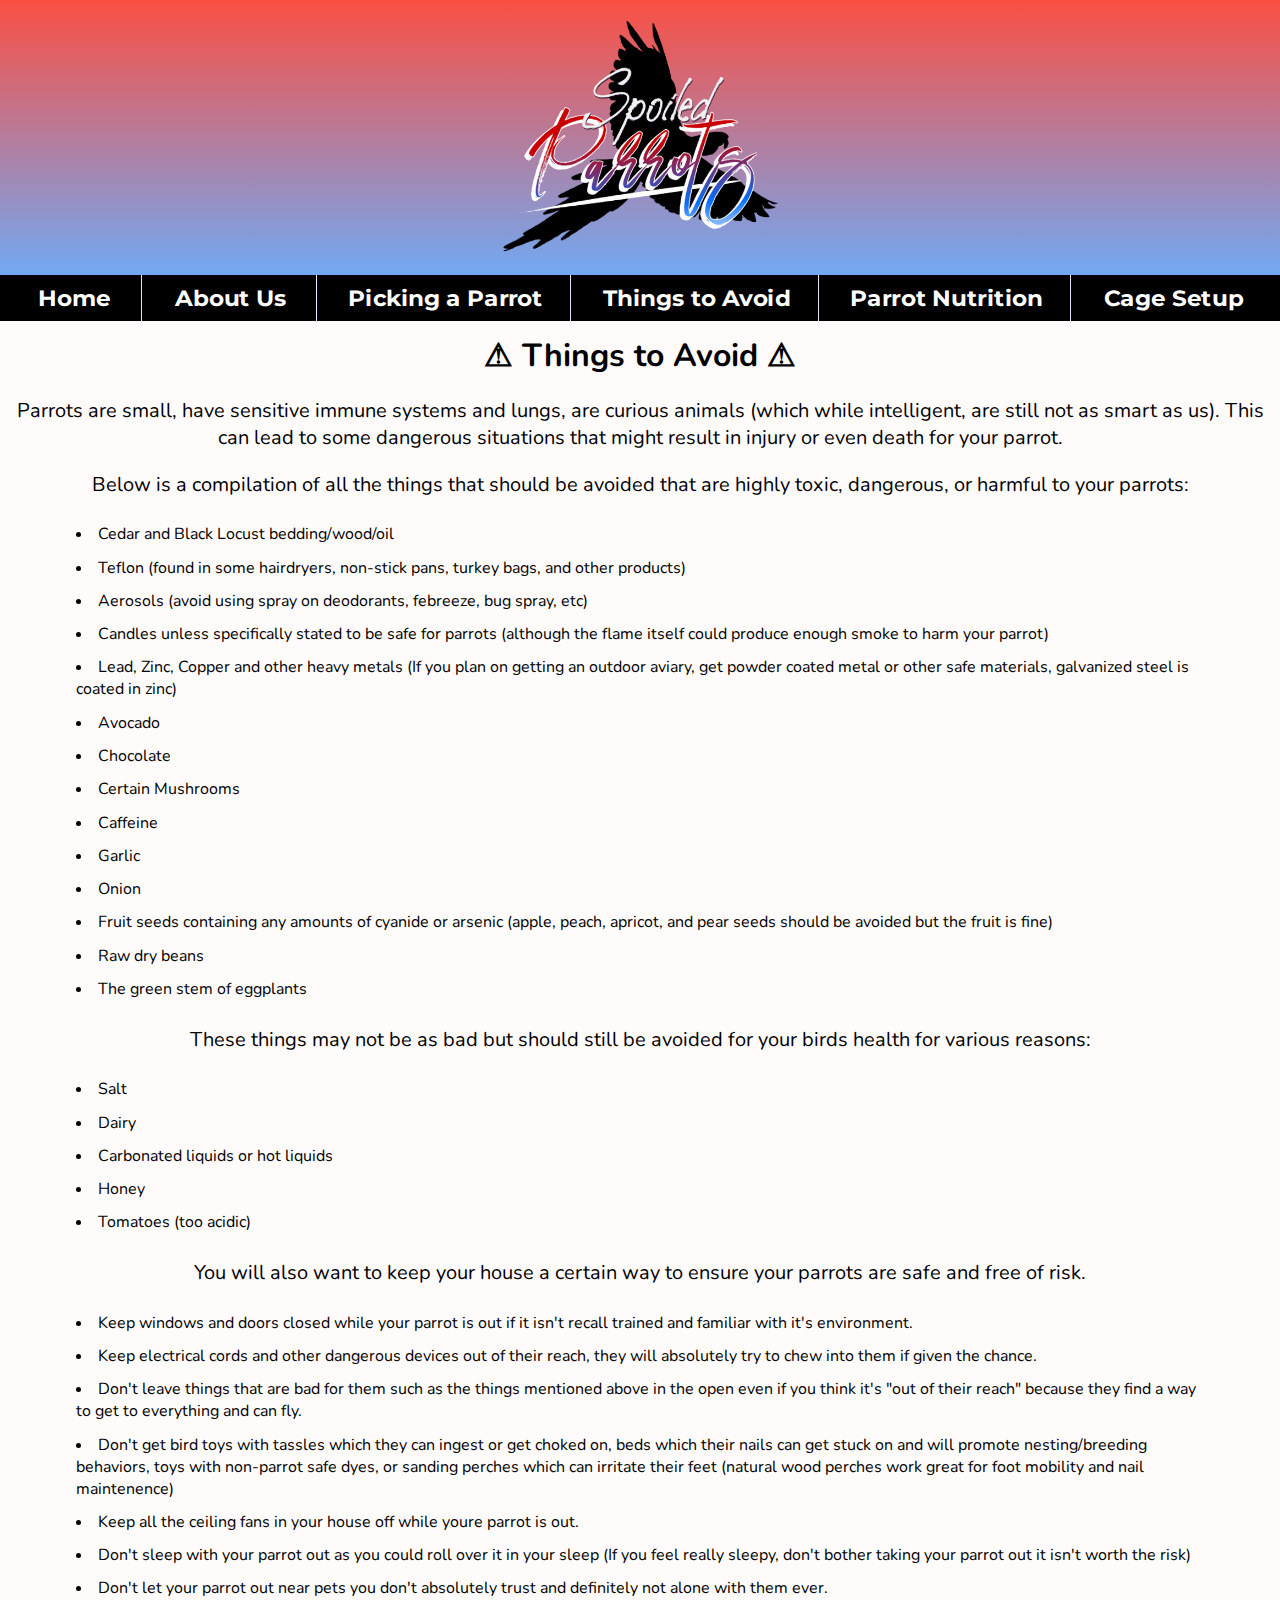
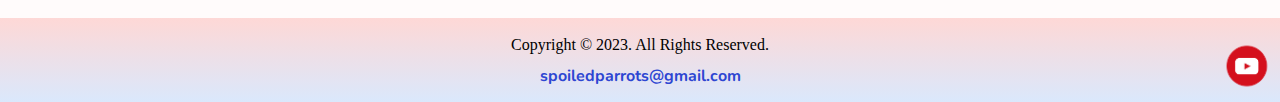
<file: final/thingstoavoid.html>
<!DOCTYPE html>
<html lang="en">

<!--
Seth Crowley
thingstoavoid.html
11/26/2023
-->

<head>
	<!--Head to identify which page youre on from the tab name will go here-->
	<title>Things to Avoid &#124; Spoiled Parrots</title>
	<meta charset="utf-8">
	<meta name="description" content="This part of the blog goes over things you should avoid if you have a pet parrot. Many common household items or materials can be toxic or even fatal to your parrot that you may not know about.">
	<link rel="stylesheet" href="css/finalstyle.min.css">
	<meta name="viewport" content="width=device-width, initial-scale=1">
	<link rel="preconnect" href="https://fonts.googleapis.com">
	<link rel="preconnect" href="https://fonts.gstatic.com" crossorigin>
	<link href="https://fonts.googleapis.com/css2?family=Montserrat&display=swap" rel="stylesheet">
	<link href="https://fonts.googleapis.com/css2?family=Nunito&display=swap" rel="stylesheet">
	<link rel="icon" type="image/png" sizes="32x32" href="images/favicon32.png">
	<link rel="apple-touch-icon" sizes="180x180" href="images/favicon180.png">
	<link rel="icon" sizes="192x192" href="images/favicon192.png">
</head>

<body>

	<!--Header to show website name on each page-->
<header>
	<img class="logo" src="images/spoiledparrotslogo.png" alt="Spoiled Parrots">
</header>

<nav  class="mobile-nav">   
	<div id="menu-links">      
		<a href="index.html">Home</a>      
		<a href="aboutus.html">About Us</a>    
		<a href="pickingaparrot.html">Picking a Parrot</a>   
		<a href="thingstoavoid.html">Things to Avoid</a>  
		<a href="parrotnutrition.html">Parrot Nutrition</a>
		<a href="cagesetup.html">Cage Setup</a>
	</div>   
	<a class="menu-icon" onclick="hamburger()">      
		<div>
			&#9776;
		</div>   
	</a>
</nav>
<nav class="desk">
	<ul>
		<li><a href="index.html">Home</a></li>
		<li><a href="aboutus.html">About Us</a></li>    
		<li><a href="pickingaparrot.html">Picking a Parrot</a></li>   
		<li><a href="thingstoavoid.html">Things to Avoid</a></li> 
		<li><a href="parrotnutrition.html">Parrot Nutrition</a></li>
		<li><a href="cagesetup.html">Cage Setup</a></li>
	</ul>
</nav>
<nav class="tab">
	<ul>
		<li><a href="index.html">Home</a></li>
		<li><a href="aboutus.html">About Us</a></li>    
		<li><a href="pickingaparrot.html">Picking a Parrot</a></li>   
		<li><a href="thingstoavoid.html">Things to Avoid</a></li> 
		<li><a href="parrotnutrition.html">Parrot Nutrition</a></li>
		<li><a href="cagesetup.html">Cage Setup</a></li>
	</ul>
</nav>

	<!--All the main content that will be on the page goes here-->
	<main>
		<h1>
			&#9888; Things to Avoid &#9888;
		</h1>
		<p>Parrots are small, have sensitive immune systems and lungs, are curious animals (which while intelligent, are still not as smart as us). This can lead to some dangerous situations that might result in injury or even death for your parrot.</p>
		<p>Below is a compilation of all the things that should be avoided that are highly toxic, dangerous, or harmful to your parrots:</p>
		<ul style="margin:auto 5%;">
			<li>Cedar and Black Locust bedding/wood/oil</li>
			<li>Teflon (found in some hairdryers, non-stick pans, turkey bags, and other products)</li>
			<li>Aerosols (avoid using spray on deodorants, febreeze, bug spray, etc)</li>
			<li>Candles unless specifically stated to be safe for parrots (although the flame itself could produce enough smoke to harm your parrot)</li>
			<li>Lead, Zinc, Copper and other heavy metals (If you plan on getting an outdoor aviary, get powder coated metal or other safe materials, galvanized steel is coated in zinc)</li>
			<li>Avocado</li>
			<li>Chocolate</li>
			<li>Certain Mushrooms</li>
			<li>Caffeine</li>
			<li>Garlic</li>
			<li>Onion</li>
			<li>Fruit seeds containing any amounts of cyanide or arsenic (apple, peach, apricot, and pear seeds should be avoided but the fruit is fine)</li>
			<li>Raw dry beans</li>
			<li>The green stem of eggplants</li>
		</ul>
		<p>These things may not be as bad but should still be avoided for your birds health for various reasons:</p>
		<ul style="margin:auto 5%;">
			<li>Salt</li>
			<li>Dairy</li>
			<li>Carbonated liquids or hot liquids</li>
			<li>Honey</li>
			<li>Tomatoes (too acidic)</li>
		</ul>
		<p>You will also want to keep your house a certain way to ensure your parrots are safe and free of risk.</p>
		<ul style="margin:auto 5%;">
			<li>Keep windows and doors closed while your parrot is out if it isn&#39;t recall trained and familiar with it&#39;s environment.</li>
			<li>Keep electrical cords and other dangerous devices out of their reach, they will absolutely try to chew into them if given the chance.</li>
			<li>Don&#39;t leave things that are bad for them such as the things mentioned above in the open even if you think it&#39;s "out of their reach" because they find a way to get to everything and can fly.</li>
			<li>Don&#39;t get bird toys with tassles which they can ingest or get choked on, beds which their nails can get stuck on and will promote nesting/breeding behaviors, toys with non-parrot safe dyes, or sanding perches which can irritate their feet (natural wood perches work great for foot mobility and nail maintenence)</li>
			<li>Keep all the ceiling fans in your house off while youre parrot is out.</li>
			<li>Don&#39;t sleep with your parrot out as you could roll over it in your sleep (If you feel really sleepy, don&#39;t bother taking your parrot out it isn&#39;t worth the risk)</li>
			<li>Don&#39;t let your parrot out near pets you don&#39;t absolutely trust and definitely not alone with them ever.</li>
		</ul>
	</main>
	
	<!--Footer with copyright information and other info goes here-->
<footer>
	<div class="copyright">
		<p>Copyright © 2023. All Rights Reserved.</p><p><a id="bottompage" class="link" href="mailto:spoiledparrots@gmail.com">spoiledparrots&#64;gmail.com</a></p>
	</div>
	<div class="social">
		<a href="https://www.youtube.com/results?search_query=parrot+advice" target="_blank" rel="noopener noreferrer"><img src="images/youtube.png" alt="youtube advice"></a>
	</div>
</footer>

<script src="scripts/script.js"></script>

</body>

</html>
</file>
<file: final/css/finalstyle.min.css>
ul,body,header,nav,main,footer,img,h1,h2,h3{margin:0;padding:0;border:0}table .choices{width:100%;border:1px;cellspacing:0;cellpadding:6}.hscroll{overflow-x:auto}.choices{font-family:font-family:'Nunito',sans-serif;border-collapse:collapse;width:90%;margin:15px auto;margin-top:0}.choices td,.choices th{border:1px solid #000;padding:5px;text-align:center}.choices tr:nth-child(even){background-color:#F3F7FE}.choices tr:nth-child(odd){background-color:#FFF7F7}.choices th{padding-top:12px;padding-bottom:12px;background-color:#71a9f3;color:#fff;font-size:1.25em;font-family:'Montserrat',sans-serif}img{max-width:100%;display:block}.center1{text-align:center}.center2{display:inline-block;text-align:left}.mobile-nav{display:block}.mobile-nav #menu-links{display:none;position:relative;box-shadow:0 15px 80px 18px rgb(0 0 0)}.mobile-nav a{font-family:'Montserrat',sans-serif}.tab,.desk{display:none}header{background:linear-gradient(#fb4f43,#71a9f3);border-bottom:1px solid #000}.logo{margin:0 auto;width:50%}h1{text-align:center;font-family:'Nunito',sans-serif}nav{background-color:#000;margin-bottom:0}nav a:visited{color:#fff}nav ul{list-style-type:none;text-align:center}nav li{font-size:1.5em;font-family:'Montserrat',sans-serif;border-top:1px solid #fff;padding:8px}nav li p{margin:0;color:#fff}nav li a{font-weight:700;text-decoration:none;color:#fff}.mobile-nav a{color:#fff;text-align:center;font-size:2em;text-decoration:none;padding:10px;display:block;border-top:1px solid #FFF}.mobile-nav a.menu-icon{display:block;position:absolute;right:0;top:0;border:none}.menu-icon div{height:50px;width:50px;color:#000}.mobile-nav a:first-child{border-top:none}main{padding:1%;clear:right;background-color:#fffbfb;overflow:auto;font-family:'Nunito',sans-serif;display:block;flex:1 0 auto}body{margin:0;display:flex;min-height:100vh;flex-direction:column}h2{text-align:left;margin-bottom:1%;font-size:1em}h3{text-align:left}ul{padding:0%;list-style-type:disc;list-style-position:inside;margin-block-start:0em;margin-block-end:0em}li{padding:2% 0 1% 0}.banner{height:200px;object-fit:cover}main p{font-size:1.25em;margin-top:5%;text-align:center}.link{color:#2d46d2;text-decoration:none}.social img{display:inline-block;padding-top:6px;width:max(4%,60px);height:max(4%,60px)}footer{background:linear-gradient(#fed8d6,#dae8fc);text-align:center;font-size:100%;clear:left;padding-top:12px}footer p{margin:0 auto;padding:max(4px,.5%)}footer a{font-family:'Nunito',sans-serif;font-weight:700}a:hover{color:#7b8be3}a:visited{color:#9da8ea}.bottomlink{border-bottom:1px solid #fff}@media screen and (min-width:481px) and (max-width:768px){.bottomlink{border-bottom:0}.logo{max-height:275px;max-width:275px}main p{margin-top:3%}}@media screen and (min-width:769px) and (max-width:1279px){.copyright{float:left;width:90%;padding-left:5%}.bottomlink{border-bottom:0}.desk{display:block}.tab,.mobile-nav{display:none}header{border:0}span.tab{display:inline}nav li{border-top:none;display:inline-block;font-size:2vw;border-right:1px solid #e5e9fc;padding:0}nav li:last-child{border-right:none}nav li a{padding:.6em 1.75vw;display:block;color:#fff;text-align:center;text-decoration:none;transform:scaleX(1.07)}nav ul{list-style-type:none;text-align:center}nav li a:hover{color:#000;background-color:#67a0e9}.logo{max-height:275px;max-width:275px}.banner{width:100%;height:17.2%;min-height:200px}h2{margin-bottom:0;font-size:1.25em}main p{margin-top:2%}h3{font-size:1.25em}li{padding:.5% 0}main p{margin-top:20px}}@media screen and (min-width:1280px){.copyright{float:left;width:90%;padding-left:5%}header{border:0}.bottomlink{border-bottom:0}.desk{display:block}.tab,.mobile-nav{display:none}span.tab{display:inline}nav li{border-top:none;display:inline-block;font-size:1.75vw;border-right:1px solid #e5e9fc;padding:0}nav li:last-child{border-right:none}nav li a{padding:.4em 2.5vw;display:block;color:#fff;text-align:center;text-decoration:none;transform:scaleX(1.05)}nav ul{list-style-type:none;text-align:center}nav li a:hover{color:#000;background-color:#67a0e9}.logo{max-height:275px;max-width:275px}.banner{width:100%;height:17.2%;min-height:200px}h2{margin-bottom:0;font-size:1.25em}main p{margin-top:20px}h3{font-size:1.25em}li{padding:.5% 0}}
</file>
